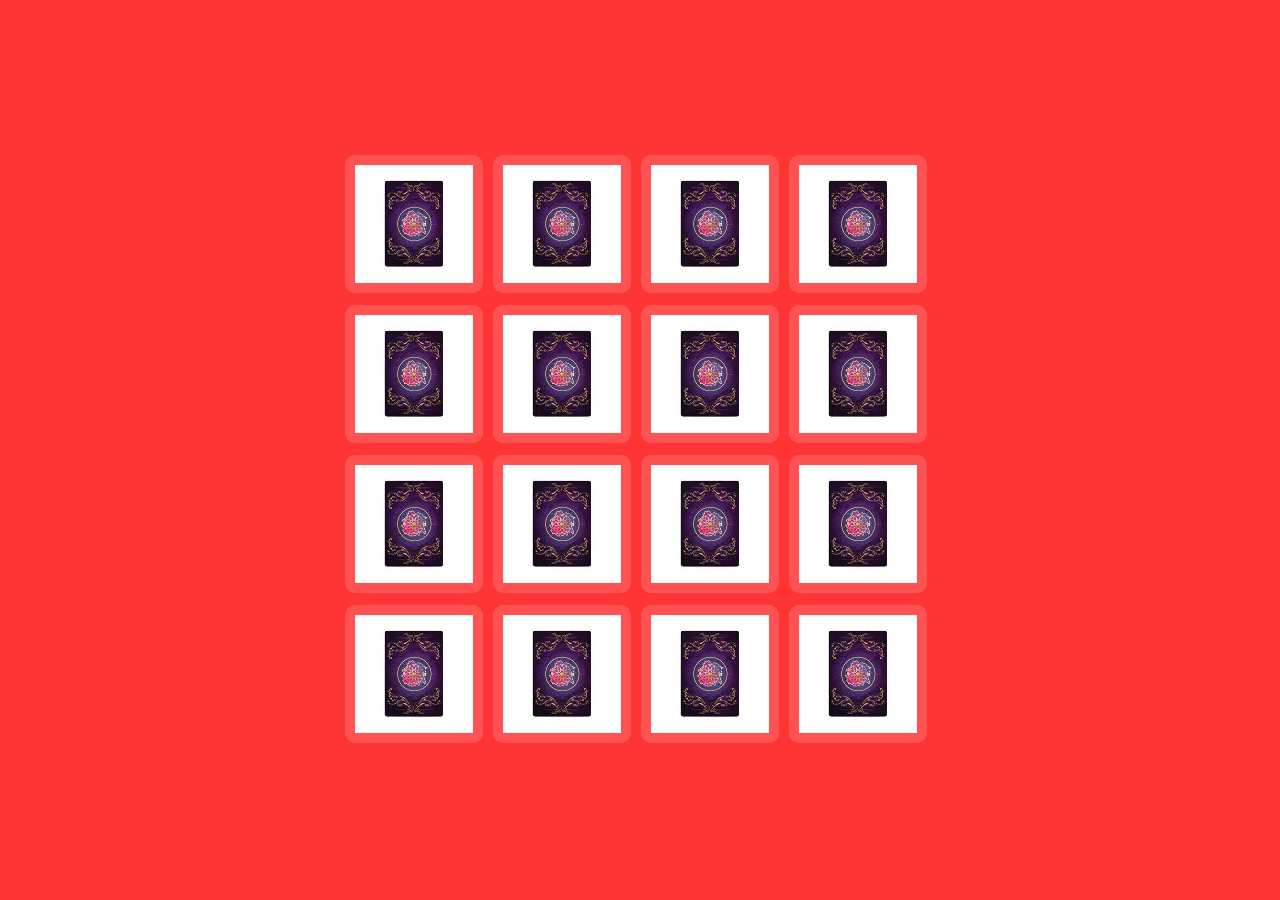
<file: GameHTMLcode.HTML>
<!DOCTYPE html>
<html>
<head>
<meta charset="UTF-8">
<title>Memory Card Game</title>
<link rel="stylesheet" href="GameStyles.css">
</head>
<body>
<div class="gameContainer">
<div class="memoryCard" data-image="github">
<img src="github.png" class="front" alt="github">
<img src="cardBack.png" class="back" alt="myLogo">
</div>
<div class="memoryCard" data-image="github">
<img src="github.png" class="front" alt="github">
<img src="cardBack.png" class="back" alt="myLogo">
</div>
<div class="memoryCard" data-image="bootstrap">
<img src="bootstrap.png" class="front" alt="bootstrap">
<img src="cardBack.png" class="back" alt="myLogo">
</div>
<div class="memoryCard" data-image="bootstrap">
<img src="bootstrap.png" class="front" alt="bootstrap">
<img src="cardBack.png" class="back" alt="myLogo">
</div>
<div class="memoryCard" data-image="javascript">
<img src="javascript.png" class="front" alt="javascript">
<img src="cardBack.png" class="back" alt="myLogo">
</div>
<div class="memoryCard" data-image="javascript">
<img src="javascript.png" class="front" alt="javascript">
<img src="cardBack.png" class="back" alt="myLogo">
</div>
<div class="memoryCard" data-image="jquery">
<img src="jquery.png" class="front" alt="jquery">
<img src="cardBack.png" class="back" alt="myLogo">
</div>
<div class="memoryCard" data-image="jquery">
<img src="jquery.png" class="front" alt="jquery">
<img src="cardBack.png" class="back" alt="myLogo">
</div>
<div class="memoryCard" data-image="nodejs">
<img src="nodejs.png" class="front" alt="nodejs">
<img src="cardBack.png" class="back" alt="myLogo">
</div>
<div class="memoryCard" data-image="nodejs">
<img src="nodejs.png" class="front" alt="nodejs">
<img src="cardBack.png" class="back" alt="myLogo">
</div>
<div class="memoryCard" data-image="react">
<img src="react.png" class="front" alt="react">
<img src="cardBack.png" class="back" alt="myLogo">
</div>
<div class="memoryCard" data-image="react">
<img src="react.png" class="front" alt="react">
<img src="cardBack.png" class="back" alt="myLogo">
</div>
<div class="memoryCard" data-image="sass">
<img src="sass.png" class="front" alt="sass">
<img src="cardBack.png" class="back" alt="myLogo">
</div>
<div class="memoryCard" data-image="sass">
<img src="sass.png" class="front" alt="sass">
<img src="cardBack.png" class="back" alt="myLogo">
</div>
<div class="memoryCard" data-image="vscode">
<img src="vscode.png" class="front" alt="vscode">
<img src="cardBack.png" class="back" alt="myLogo">
</div>
<div class="memoryCard" data-image="vscode">
<img src="vscode.png" class="front" alt="react">
<img src="cardBack.png" class="back" alt="myLogo">
</div>
<script src="GameJScode.js"></script>
</body>
</html>
</file>
<file: GameStyles.css>
* {
	margin: 0;
	padding: 0;
	box-sizing: border-box;
}
body {

	height: 100vh;
	background-color: #ff3434;
	display: flex;
}
.gameContainer
{
	width: 600px;
	height: 600px;
	margin: auto;
	display: flex;
	flex-wrap: wrap;
}
.memoryCard
{
	width: 23%;
	height: 23%;
	margin: 5px;
	position: relative;
	transform-style: preserve-3d;
	transition: 0.3s;
	cursor: pointer;
}

.memoryCard.flip {
	transform: rotateY(180deg);
}
.front, .back
{
	background-color: #ff5252;
	width: 100%;
	height: 100%;
	padding: 10px;
	border-radius : 10px;
	position: absolute;
	backface-visibility: hidden;
}
.front
{
	transform: rotateY(180deg);
}
</file>
